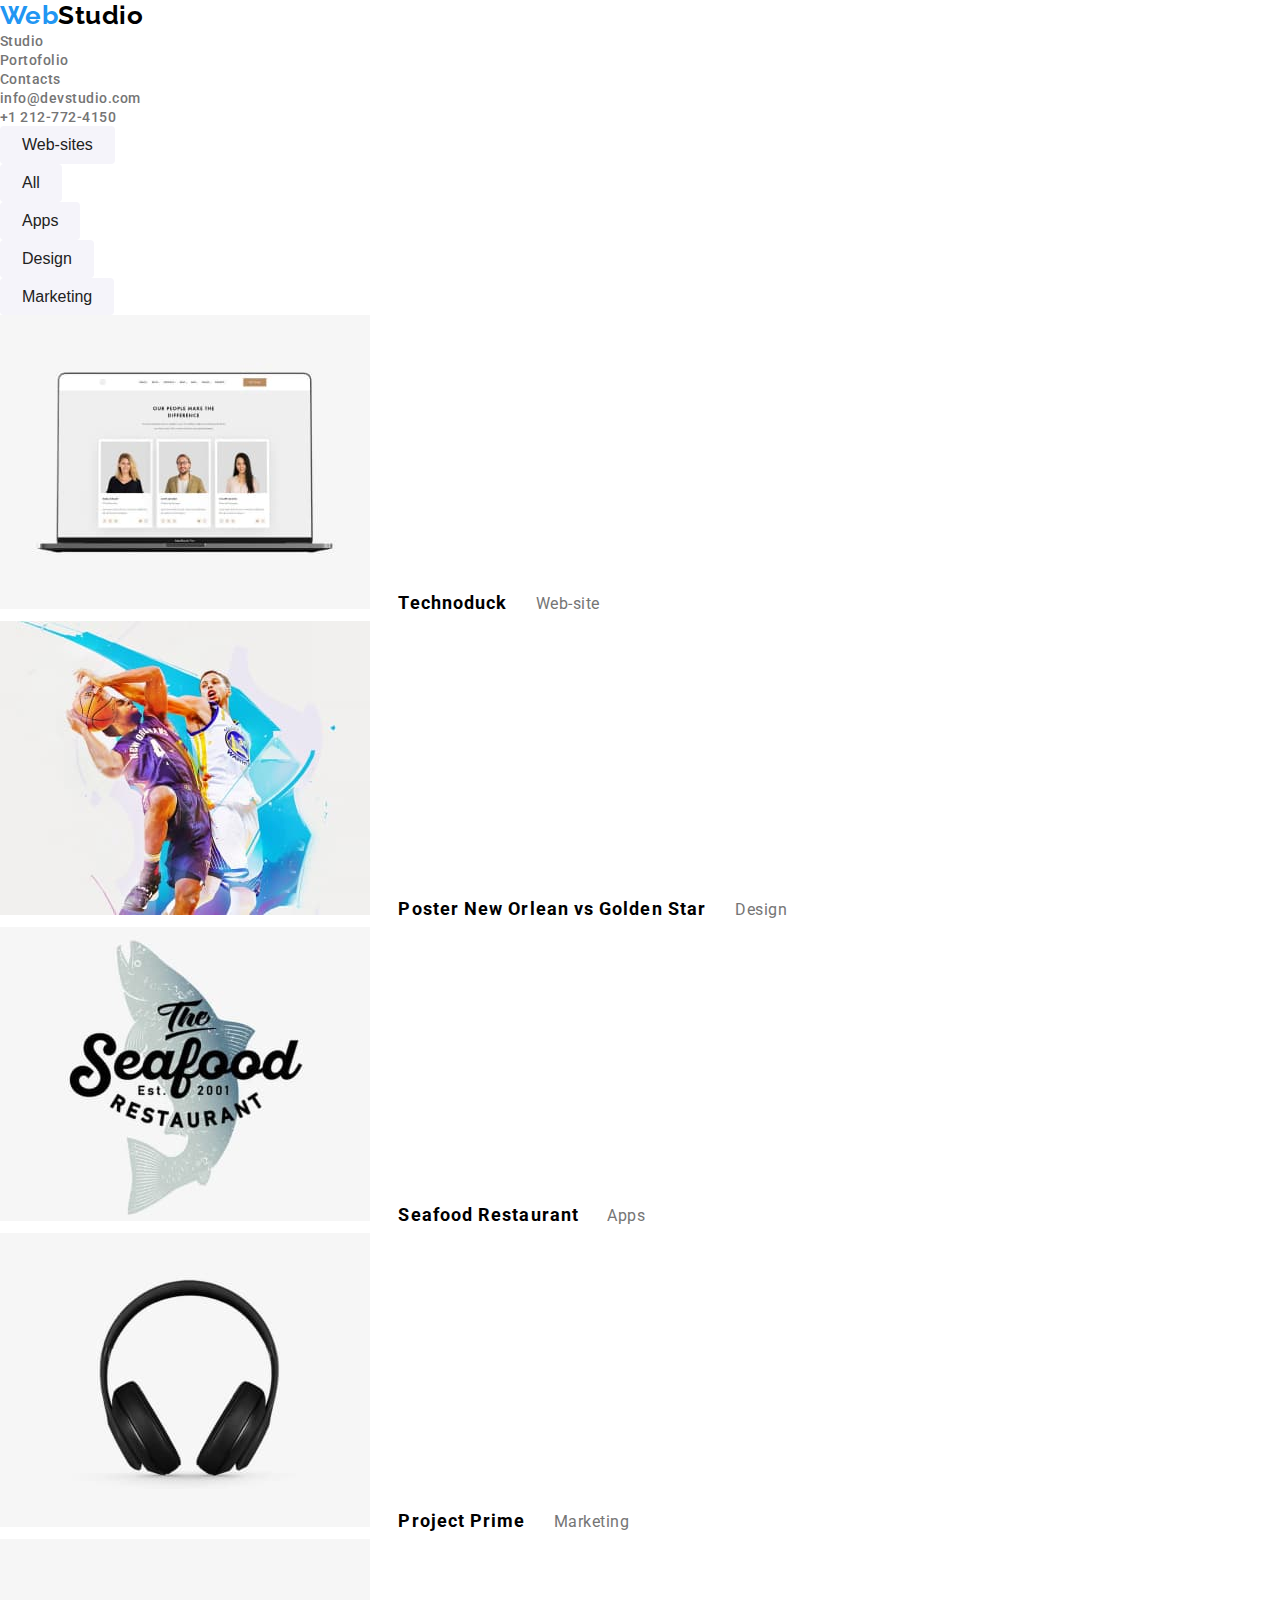
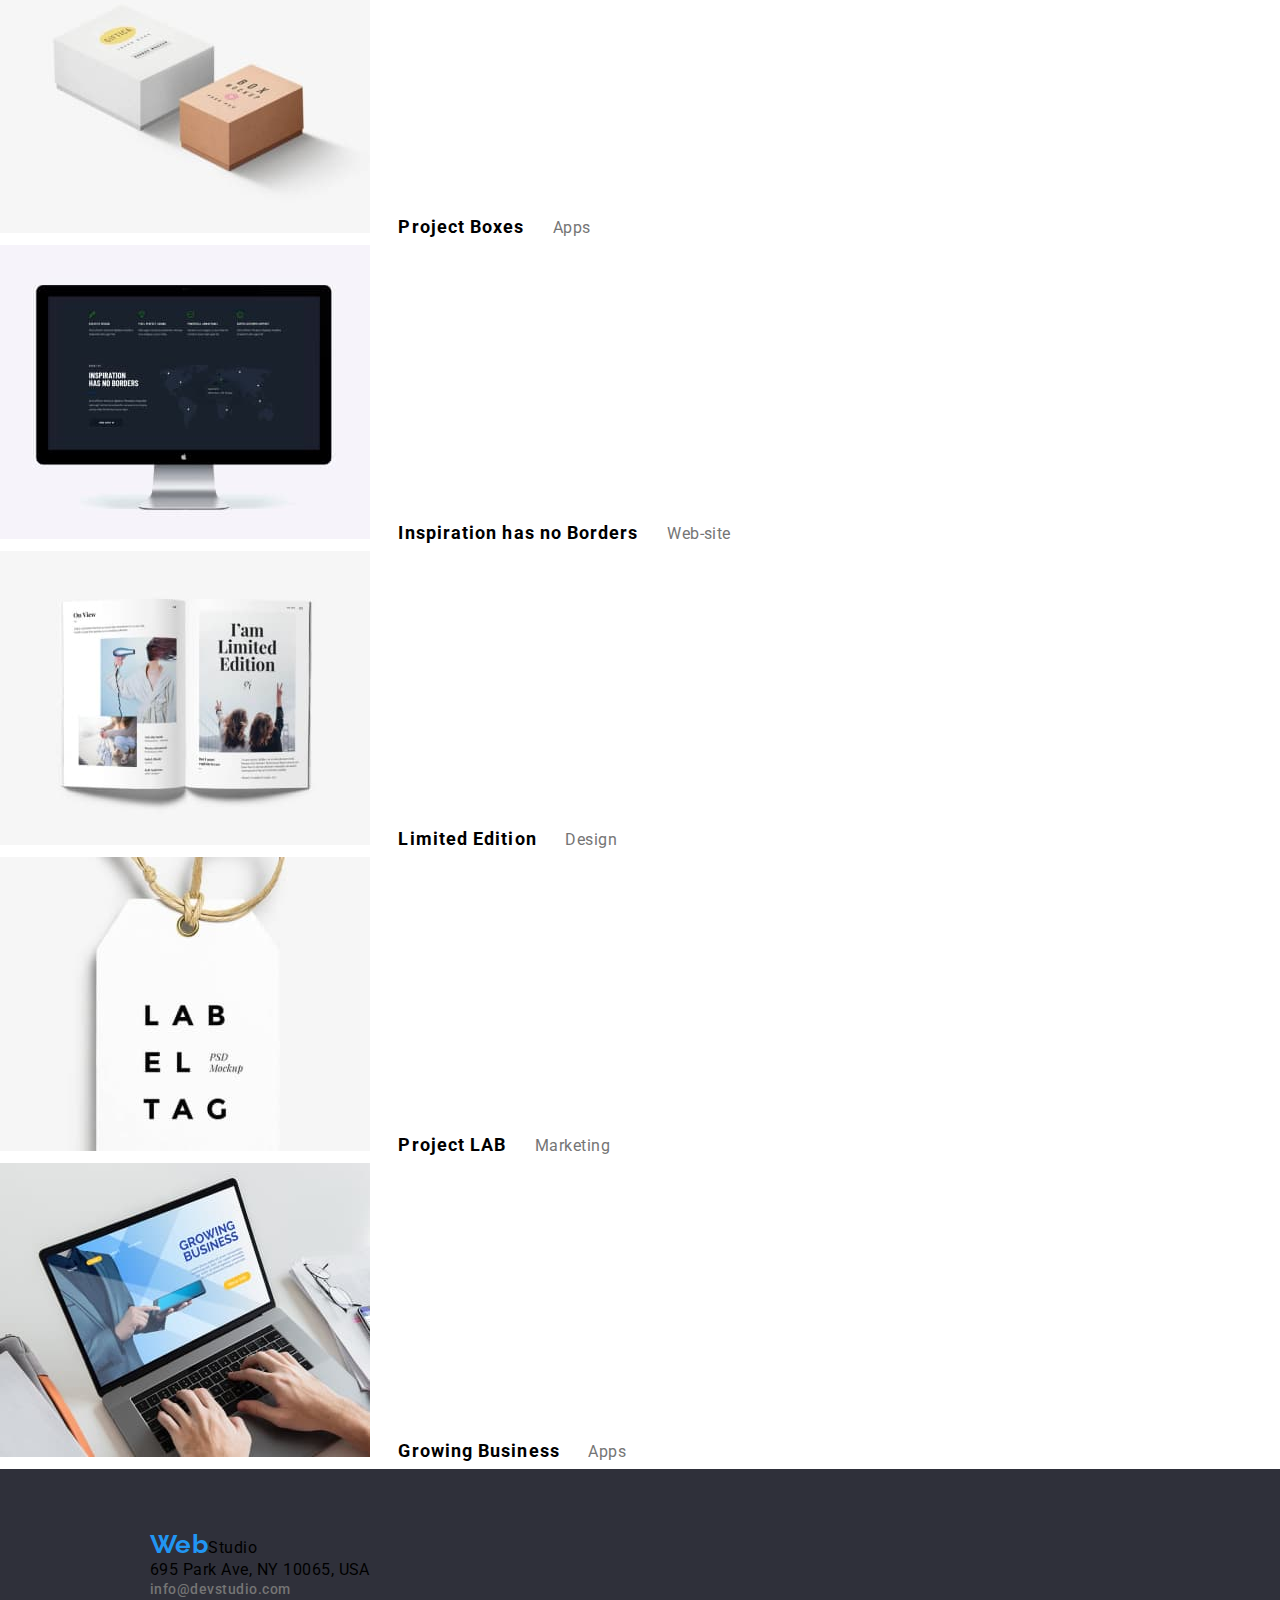
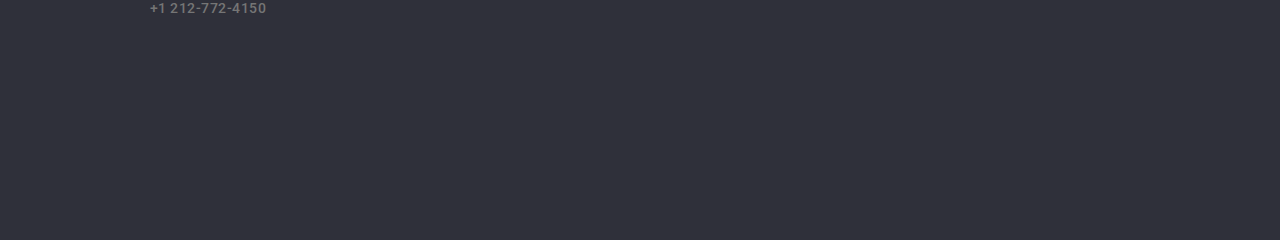
<file: portfolio.html>
<html lang="en">
  <head>
    <title>WebStudio</title>
    <link rel="stylesheet" href="css/style.css" />
    <link rel="preconnect" href="https://fonts.googleapis.com" />
    <link rel="preconnect" href="https://fonts.gstatic.com" crossorigin="" />
    <link
      href="https://fonts.googleapis.com/css2?family=Raleway:wght@700&amp;family=Roboto:wght@400;500;700&amp;display=swap"
      rel="stylesheet"
    />
  </head>
  <body>
    <header class="page-header">
      <a class="link" href="index.html"
        ><span class="brand-logo-web">Web</span
        ><span class="brand-logo-studio">Studio</span></a
      >
      <nav>
        <ul class="unstyled-list">
          <li><a class="main-nav-link link" href="index.html"> Studio </a></li>
          <li>
            <a class="main-nav-link link" href="portfolio.html"> Portofolio </a>
          </li>
          <li>
            <a class="main-nav-link link" href="contacts.html"> Contacts </a>
          </li>
        </ul>
      </nav>
      <ul class="unstyled-list">
        <li>
          <a class="link contact-nav-link" href="mailto:info@devstudio.com"
            >info@devstudio.com</a
          >
        </li>
        <li>
          <a class="link contact-nav-link" href="tel:+12127724150"
            >+1 212-772-4150</a
          >
        </li>
      </ul>
    </header>
    <main>
      <section>
        <ul class="unstyled-list">
          <li><button class="button-nav" type="button">Web-sites</button></li>
          <li><button class="button-nav" type="button">All</button></li>
          <li><button class="button-nav" type="button">Apps</button></li>
          <li><button class="button-nav" type="button">Design</button></li>
          <li><button class="button-nav" type="button">Marketing</button></li>
        </ul>
      </section>
      <section>
        <ul class="unstyled-list">
          <li>
            <img width="370" src="images/Technoduck.jpg" alt="Technoduck" />
            <h3 class="portofolio-subheadings">Technoduck</h3>
            <p class="portofolio-paragraph">Web-site</p>
          </li>
          <li>
            <img
              width="370"
              src="images/PosterNewOrlean.jpg"
              alt="Poster New Orleans"
            />
            <h3 class="portofolio-subheadings">
              Poster New Orlean vs Golden Star
            </h3>
            <p class="portofolio-paragraph">Design</p>
          </li>
          <li>
            <img
              width="370"
              src="images/Seafood.jpg"
              alt="Seafood restaurant"
            />
            <h3 class="portofolio-subheadings">Seafood Restaurant</h3>
            <p class="portofolio-paragraph">Apps</p>
          </li>
          <li>
            <img
              width="370"
              src="images/ProjectPrime.jpg"
              alt="Project Prime"
            />
            <h3 class="portofolio-subheadings">Project Prime</h3>
            <p class="portofolio-paragraph">Marketing</p>
          </li>
          <li>
            <img
              width="370"
              src="images/ProjectBoxes.jpg"
              alt="Project ProjectBoxes"
            />
            <h3 class="portofolio-subheadings">Project Boxes</h3>
            <p class="portofolio-paragraph">Apps</p>
          </li>
          <li>
            <img
              width="370"
              src="images/Inspiration.jpg"
              alt="Inspiration has no borders"
            />
            <h3 class="portofolio-subheadings">Inspiration has no Borders</h3>
            <p class="portofolio-paragraph">Web-site</p>
          </li>
          <li>
            <img
              width="370"
              src="images/LimitedEdition.jpg"
              alt="Limited edition"
            />
            <h3 class="portofolio-subheadings">Limited Edition</h3>
            <p class="portofolio-paragraph">Design</p>
          </li>
          <li>
            <img width="370" src="images/ProjectLab.jpg" alt="Project Lab" />
            <h3 class="portofolio-subheadings">Project LAB</h3>
            <p class="portofolio-paragraph">Marketing</p>
          </li>
          <li>
            <img
              width="370"
              src="images/GrowingBusiness.jpg"
              alt="Growing Bussines"
            />
            <h3 class="portofolio-subheadings">Growing Business</h3>
            <p class="portofolio-paragraph">Apps</p>
          </li>
        </ul>
      </section>
    </main>
    <footer class="footer-container">
      <p>
        <span class="brand-logo-web">Web</span
        ><span class="brand-logo-studio-footer">Studio</span>
      </p>
      <ul class="unstyled-list">
        <li>
          <a
            class="link adress-footer-link"
            href="https://goo.gl/maps/kZz2s6Fq5RV42a5dA"
            target="_blank"
            >695 Park Ave, NY 10065, USA</a
          >
        </li>
        <li>
          <a class="link contact-nav-link" href="mailto:info@devstudio.com"
            >info@devstudio.com</a
          >
        </li>
        <li>
          <a class="link contact-nav-link" href="tel:+12127724150"
            >+1 212-772-4150</a
          >
        </li>
      </ul>
    </footer>
  </body>
</html>
</file>
<file: css/style.css>
:root {
    --brand-color: #2196f3;
    --subheading-color: #212121;
    --white-color: #ffffff;
    --contact-nav-color: #757575;
}

body {
    font-family: "Roboto";
    letter-spacing: 0.03em;
}

.unstyled-list {
    list-style-type: none;
}

.link {
    text-decoration: none;
    color: black;
}

/* Stilizare Header */
.container-header {
    display: flex;
    justify-content: space-between;
    padding-top: 32px;
    margin-left: auto;
    margin-right: auto;
    padding-bottom: 25px;
}

.container-header:first-child {
    margin-left: 215px;
    margin-right: 93px;
}

.brand-logo-web {
    color: var(--brand-color);
}

.brand-logo-web,
.brand-logo-studio {
    font-family: "Raleway";
    font-weight: 700;
    font-size: 26px;
    line-height: 1.19;
}

.contact-nav-link:hover,
.contact-nav-link:active,
.contact-nav-link:focus,
.main-nav-link:hover,
.main-nav-link:active,
.main-nav-link:focus {
    color: var(--brand-color);
}

.page-header {
    background-color: var(--white-color);
}

.main-nav-item {
    display: inline-block;
}

.main-nav-link {
    color: var(--contact-nav-color);
    font-weight: 500;
    font-size: 14px;
    line-height: 1.14;
    margin-right: 50px;
}

.contact-item {
    display: inline-block;
}

.contact-nav-link {
    color: var(--contact-nav-color);
    font-weight: 500;
    font-size: 14px;
    line-height: 1.14;
    margin-right: 40px;
}

/*Stilizare hero section*/

.hero-container {
    display: flex;
    flex-direction: column;
    justify-content: center;
    align-items: center;
    background-color: #2f303a;
    height: 600px;
}

.hero-title {
    font-weight: 900;
    font-size: 44px;
    line-height: 1.36;
    letter-spacing: 0.06em;
    color: var(--white-color);
    width: 696px;
    text-align: center;
}

.hero-button {
    box-sizing: border-box;
    padding: 10px 20px 10px 20px;
    margin-top: 20px;
    background-color: var(--brand-color);
    color: var(--white-color);
    cursor: pointer;
    font-weight: 700;
    font-size: 16px;
    line-height: 1.87;
    align-items: center;
    box-shadow: 0px 4px 4px rgba(0, 0, 0, 0.15);
    border-radius: 4px;
}

/* Strong points stilization */
.strong-points-container {
    display: flex;
    flex-direction: row;
    /*border: 1px solid red;*/
    height: 289px;
    flex-wrap: wrap;
    padding: 90px auto 94px auto;
    justify-content: space-around;
    align-content: center;
}

.strong-points-item {
    display: inline-flex;
    flex-direction: column;
    margin-right: 30px;
    width: 270px;
}

.brand-strong-points {
    display: inline-flex;
    margin-bottom: 10px;
    font-weight: 700;
    font-size: 14px;
    line-height: 1.14;
    text-transform: uppercase;
    color: var(--subheading-color);
}

.brand-strong-points-description {
    display: inline-flex;
    /*border: 2px solid black;*/
    font-weight: 400;
    font-size: 14px;
    line-height: 1.71;
    color: var(--contact-nav-color);
}

/* What we do section */
.what-we-do-container {
    display: flex;
    /*border: 2px solid red;*/
    flex-direction: column;
    padding-left: auto;
}

.what-we-do-container-item {
    display: flex;
    /*border: 2px solid red;*/
    justify-content: center;
    margin-bottom: 50px;
    padding-left: auto;
}

.what-we-do-container-item:last-child {
    margin-bottom: 90px;
}

.what-we-do-container-item-photo {
    padding-right: 30px;
    /*border: 2px solid green;*/
    margin-right: 0px;
    margin-bottom: 0px;
}

.what-we-do-title,
.our-team-title {
    font-weight: 700;
    font-size: 36px;
    line-height: 1.16;
    text-align: center;
}

/* Our team stilization */

.our-team-container {
    display: flex;
    /*border: 2px solid red;*/
    background-color: #f5f4fa;
    padding-top: 90px;
    padding-bottom: 90px;
    flex-direction: column;
}

.our-team-container-item {
    display: flex;
    /*border: 2px solid red;*/
    justify-content: center;
    padding-left: 215px;
    padding-right: 215px;
    padding-bottom: 50px;
}

.our-team-list-item {
    display: inline-flex;
    /*border: 2px solid green;*/
    flex-direction: column;
    align-items: center;
    margin-right: 30px;
    background-color: var(--white-color);
    height: 368px;
}

.our-team-names {
    display: inline;
    margin-top: 30px;
    margin-bottom: 10px;
    font-weight: 500;
    font-size: 16px;
    line-height: 1.18;
    color: var(--subheading-color);
}

.our-team-positions {
    display: inline;
    margin-bottom: 30px;
    font-weight: 400;
    font-size: 16px;
    line-height: 1.18;
    color: var(--contact-nav-color);
}

/* Stilizarea Portofolio */
/* button section stilization */

.button-container {
    display: flex;
    padding-top: 100px;
    padding-bottom: 50px;
    border-top: 1px solid #ececec;
    /*border: 2px solid red;*/
    justify-content: center;
}

.button-container-list {
    display: flex;
}

.button-container-list-item {
    display: flex;
    margin-bottom: 0px;
    margin-right: 8px;
    /*border: 2px solid red;*/
}

.button-nav {
    color: var(--subheading-color);
    background-color: #f5f4fa;
    font-weight: 500;
    font-size: 16px;
    line-height: 1.62;
    cursor: pointer;
    border-radius: 4px;
    padding: 6px 22px 6px 22px;
    border: 0px;
}

.button-nav:hover,
.button-nav:active,
.main-nav:focus {
    color: var(--white-color);
    background-color: var(--brand-color);
    box-shadow: 0px 3px 1px rgba(0, 0, 0, 0.1), 0px 1px 2px rgba(0, 0, 0, 0.08),
        0px 2px 2px rgba(0, 0, 0, 0.12);
}

/* Products stilization */

.products-container {
    display: flex;
    margin: 0px auto 64px auto;
}

.products-container-list {
    display: flex;
    flex-wrap: wrap;
    flex-direction: row;
    align-content: flex-start;
    justify-content: center;
    align-content: center;
    margin-left: auto;
    margin-right: auto;
    padding: 0px;
    max-width: 1250px;
}

.products-container-list-item {
    display: flex;
    border: 1px solid #eeeeee;
    flex-direction: column;
    margin-right: 30px;
    margin-bottom: 30px;
}

.portofolio-subheadings {
    display: inline;
    font-weight: 700;
    font-size: 18px;
    line-height: 2;
    letter-spacing: 0.06em;
    margin-top: 20px;
    margin-bottom: 4px;
}

.portofolio-paragraph {
    color: #757575;
    font-weight: 400;
    font-size: 16px;
    line-height: 1.87;
    display: inline;
    margin-bottom: 20px;
}

.portofolio-subheadings,
.portofolio-paragraph {
    display: inline;
    padding-left: 24px;
}

/* Footer stilization */
.footer-container {
    /*border: 2px solid red;*/
    background-color: #2f303a;
    height: 251px;
    padding-top: 60px;
    padding-bottom: 60px;
    padding-left: 150px;
    justify-content: space-between;
}

.footer-container .brand-logo-studio {
    color: var(--white-color);
}

.footer-container-item1,
.footer-container-item2 {
    display: flex;
    /*border: 2px solid red;*/
    margin-bottom: 28px;
}

.footer-container-item2 {
    flex-direction: column;
    justify-content: space-around;
}

.container-item2-list {
    margin-bottom: 12px;
}

.footer-link {
    color: #ffffff99;
    font-size: 14px;
    line-height: 1.14;
    letter-spacing: 0.03em;
}

.footer-link:hover,
.footer-link :focus,
.footer-link :active {
    color: var(--white-color);
}

* {
    margin-block-start: 0;
    margin-block-end: 0;
    margin-inline-start: 0px;
    margin-inline-end: 0px;
    padding-inline-start: 0;
}
</file>
